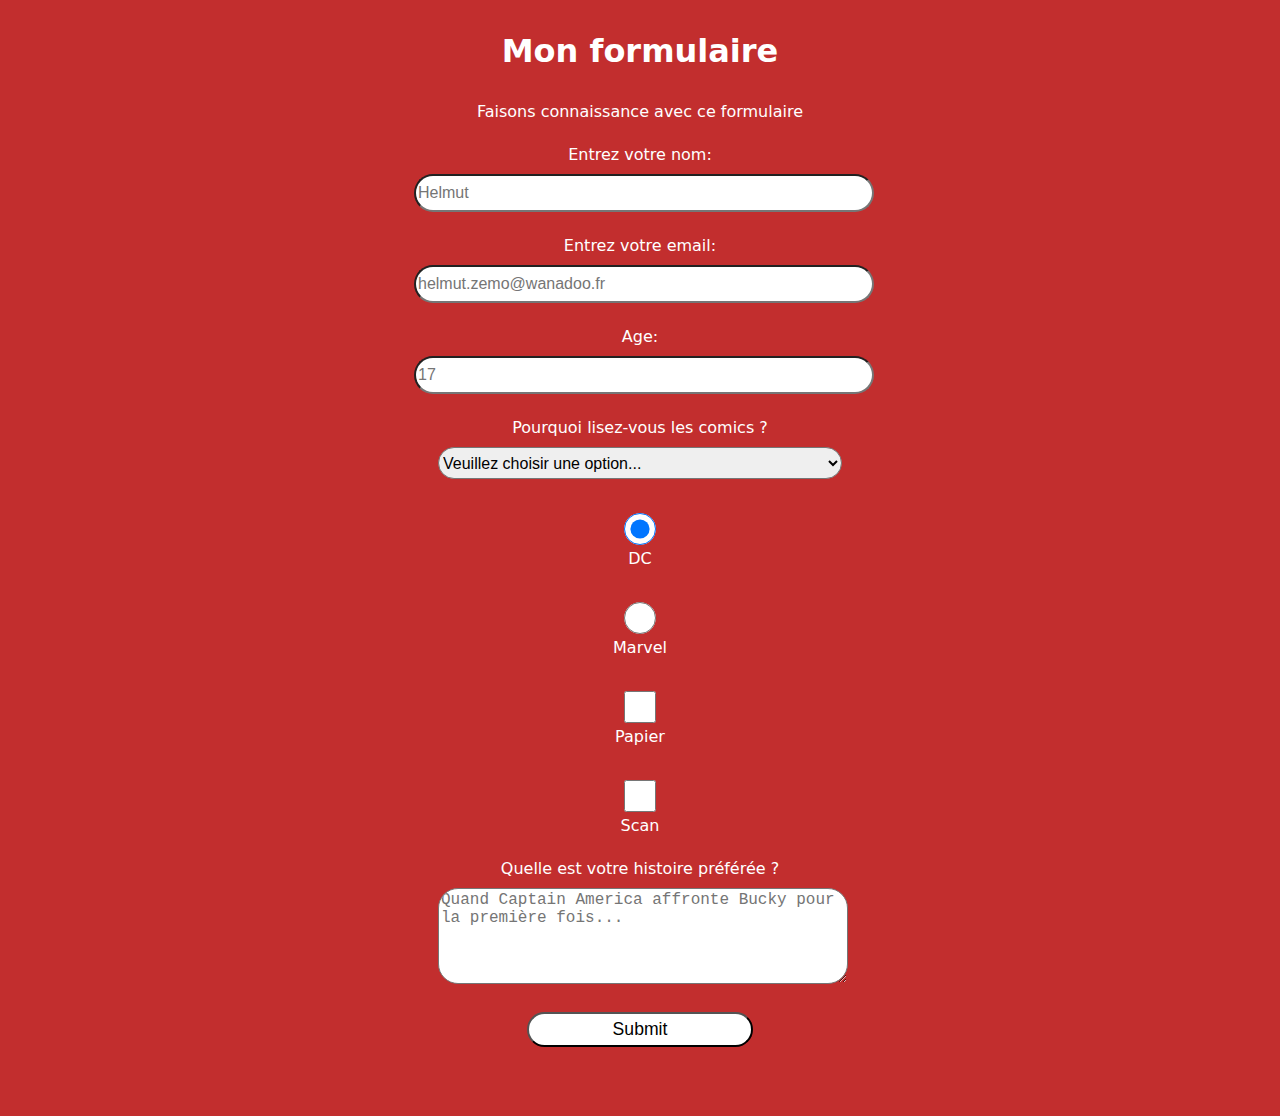
<file: index.html>
<!DOCTYPE html>
<html lang="en">
<head>
  <meta charset="UTF-8">
  <meta name="viewport" content="width=device-width, initial-scale=1.0">
  <link rel="stylesheet" href="styles.css">  
</head>
<body>
  <h1 id="title">Mon formulaire</h1>
  <p id="description">Faisons connaissance avec ce formulaire</p>
  <form id="survey-form">
    <label id="name-label" for="name">Entrez votre nom: <input id="name" type="text" required name="name" placeholder="Helmut"></label>
    <label id="email-label" for="email">Entrez votre email: <input id="email" type="email" required name="email" placeholder="helmut.zemo@wanadoo.fr"></label>
    <label id="number-label" for="number">Age: <input id="number" type="number" min=3 max=30 placeholder="17">
    <label for="like">Pourquoi lisez-vous les comics ?<select id="dropdown" name="like">
       <option value="">
           Veuillez choisir une option...
        </option>
        <option value="escape">
          Pour m'évader
        </option>
        <option value="action">
          Pour voir de l'action
        </option>

      </select></label>
      <div class="multiple_choice">

      <label for="dc">
      <input id="dc"type="radio" name="comic" value="DC" checked>
        DC
      </label>
      <label for="marvel">
       <input id="marvel" type="radio" name="comic" value="Marvel"> Marvel
       </label>
      <label for="paper">
       <input id="paper" type="checkbox" value="Papier"> Papier
       </label>
       <label for="scan">
       <input id="scan" type="checkbox" value="Scan">
        Scan
       </label>

       </div>

       <label for="fav-story">Quelle est votre histoire préférée ? <textarea cols="10" rows="5" placeholder="Quand Captain America affronte Bucky pour la première fois..."></textarea></label>
       <input id="submit" type="submit">
  </form> 
</body>

</html>
</file>
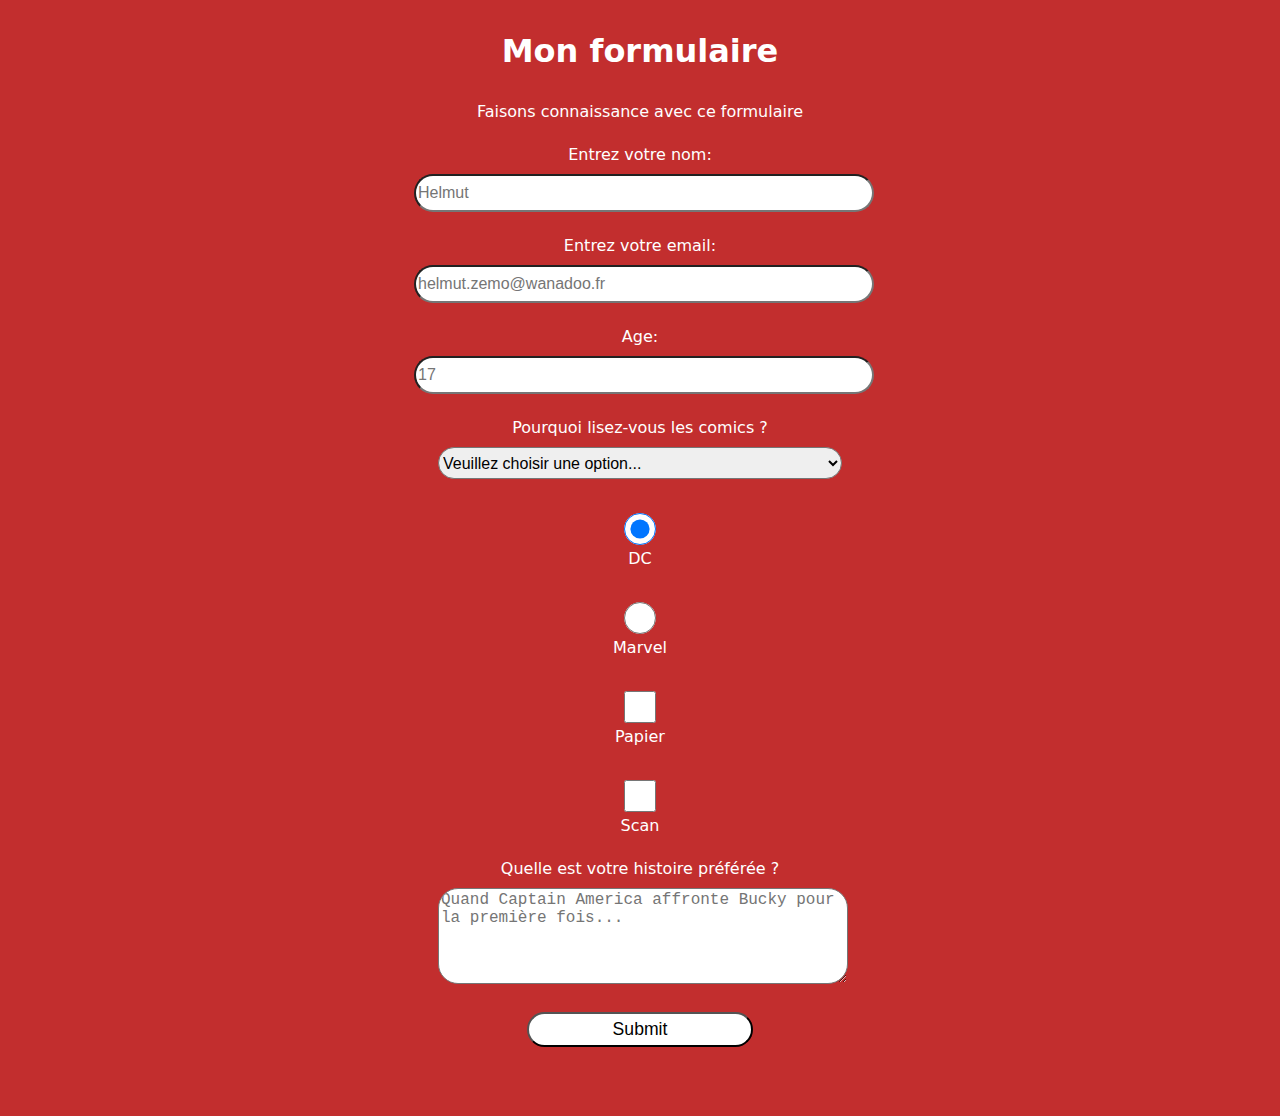
<file: form-project.html>
<!DOCTYPE html>
<html lang="en">
<head>
  <meta charset="UTF-8">
  <meta name="viewport" content="width=device-width, initial-scale=1.0">
  <link rel="stylesheet" href="styles.css">  
</head>
<body>
  <h1 id="title">Mon formulaire</h1>
  <p id="description">Faisons connaissance avec ce formulaire</p>
  <form id="survey-form">
    <label id="name-label" for="name">Entrez votre nom: <input id="name" type="text" required name="name" placeholder="Helmut"></label>
    <label id="email-label" for="email">Entrez votre email: <input id="email" type="email" required name="email" placeholder="helmut.zemo@wanadoo.fr"></label>
    <label id="number-label" for="number">Age: <input id="number" type="number" min=3 max=30 placeholder="17">
    <label for="like">Pourquoi lisez-vous les comics ?<select id="dropdown" name="like">
       <option value="">
           Veuillez choisir une option...
        </option>
        <option value="escape">
          Pour m'évader
        </option>
        <option value="action">
          Pour voir de l'action
        </option>

      </select></label>
      <div class="multiple_choice">

      <label for="dc">
      <input id="dc"type="radio" name="comic" value="DC" checked>
        DC
      </label>
      <label for="marvel">
       <input id="marvel" type="radio" name="comic" value="Marvel"> Marvel
       </label>
      <label for="paper">
       <input id="paper" type="checkbox" value="Papier"> Papier
       </label>
       <label for="scan">
       <input id="scan" type="checkbox" value="Scan">
        Scan
       </label>

       </div>

       <label for="fav-story">Quelle est votre histoire préférée ? <textarea cols="10" rows="5" placeholder="Quand Captain America affronte Bucky pour la première fois..."></textarea></label>
       <input id="submit" type="submit">
  </form> 
</body>

</html>
</file>
<file: styles.css>
body{
  font-family: system-ui;
  background-color: hsl(0, 62%, 47%);
  color: white;
  }

h1, p{
  text-align: center;
  margin: 1em auto;
  
}
form {
  width: 100%;
  max-width: 500px;
  min-width: 300px;
  margin: auto auto;
  padding-bottom: 2em;
   
}
label {
  display: block;
  text-align: center;
  margin: 1.5rem 1.5rem;
  
}



input[type="submit"] {
  display: block;
  width: 50%;
  margin: 1em auto;
  font-size: 1.1rem;
  background-color: white;
  

}

input,
textarea,
select {
  margin: 10px 0 0 0;
  width: 100%;
  min-height: 2em;
  border-radius: 20px;
  font-size: 1rem;
  
}
</file>
